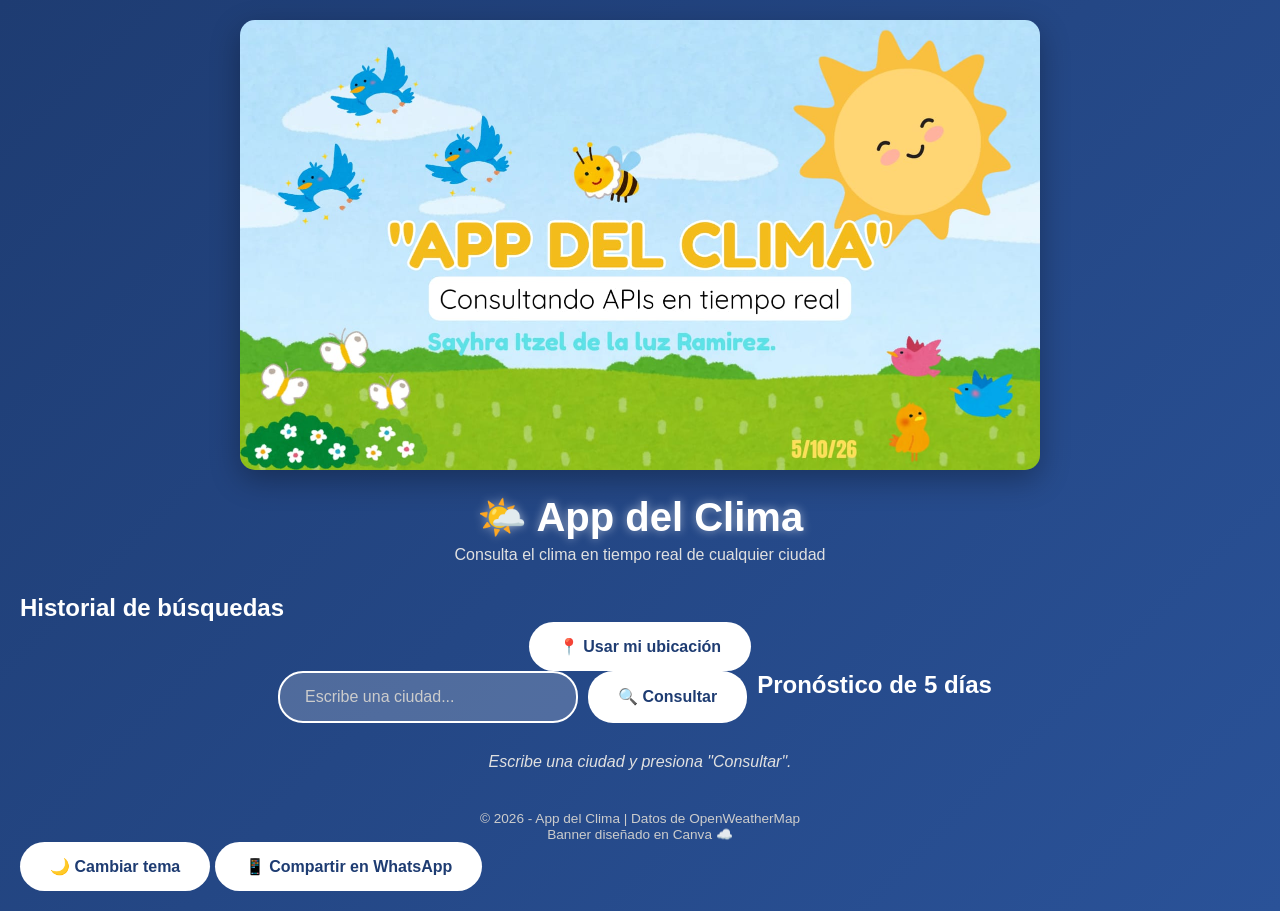
<file: index.html>
<!DOCTYPE html>
<html lang="es">
<head>
    <meta charset="UTF-8">
    <meta name="viewport" content="width=device-width, initial-scale=1.0">
    <title>App del Clima - API</title>
    <link rel="stylesheet" href="estilos.css">
</head>

<body>

    <header>
        <img src="banner.png" alt="Banner de la App del Clima" class="banner">

        <h1>🌤️ App del Clima</h1>
        <p>Consulta el clima en tiempo real de cualquier ciudad</p>
    </header>
    <h2>Historial de búsquedas</h2>

<div id="historial"></div>

    <main>
        <button id="btnUbicacion">📍 Usar mi ubicación</button>

        <form id="formulario" class="buscador">
            <input 
                type="text" 
                id="inputCiudad" 
                placeholder="Escribe una ciudad..."
                required
            >

            <button type="submit">🔍 Consultar</button>
            <h2>Pronóstico de 5 días</h2>
            <div id="pronostico" class="pronostico"></div>
        </form>

        <div id="resultado" class="resultado"></div>

        <p id="estado"></p>

    </main>

    <footer>
        <p>&copy; 2026 - App del Clima | Datos de OpenWeatherMap</p>
        <p>Banner diseñado en Canva ☁️</p>
    </footer>

    <button id="btnTema">🌙 Cambiar tema</button>
    <button id="btnWhatsApp">📱 Compartir en WhatsApp</button>

    <script src="script.js"></script>
</body>
</html>
</file>
<file: estilos.css>
/* Reset básico */
* {
    margin: 0;
    padding: 0;
    box-sizing: border-box;
}

body {
    font-family: 'Segoe UI', Arial, sans-serif;
    background: linear-gradient(135deg, #1e3c72, #2a5298);
    color: #ffffff;
    min-height: 100vh;
    padding: 20px;
    transition: background 0.5s ease;
}

/* Fondos según el clima */
body.clima-soleado {
    background: linear-gradient(135deg, #f12711, #f5af19);
}

body.clima-nublado {
    background: linear-gradient(135deg, #606c88, #3f4c6b);
}

body.clima-lluvioso {
    background: linear-gradient(135deg, #0f2027, #203a43, #2c5364);
}

body.clima-nieve {
    background: linear-gradient(135deg, #e6dada, #274046);
}

header {
    text-align: center;
    margin-bottom: 30px;
}

.banner {
    width: 100%;
    max-width: 800px;
    height: auto;
    border-radius: 15px;
    margin-bottom: 20px;
    box-shadow: 0 10px 30px rgba(0, 0, 0, 0.3);
    transition: transform 0.3s ease;
}

.banner:hover {
    transform: scale(1.02);
}

header h1 {
    font-size: 2.5rem;
    text-shadow: 0 0 10px rgba(255, 255, 255, 0.5);
}

header p {
    color: #e0e0e0;
    margin-top: 5px;
}

main {
    max-width: 800px;
    margin: 0 auto;
    text-align: center;
}

.buscador {
    display: flex;
    gap: 10px;
    justify-content: center;
    flex-wrap: wrap;
    margin-bottom: 30px;
}

#inputCiudad {
    padding: 15px 25px;
    border: 2px solid #ffffff;
    border-radius: 25px;
    background: rgba(255, 255, 255, 0.2);
    color: #ffffff;
    font-size: 1rem;
    width: 300px;
    outline: none;
    transition: all 0.3s ease;
}

#inputCiudad::placeholder {
    color: #cccccc;
}

#inputCiudad:focus {
    background: rgba(255, 255, 255, 0.3);
    box-shadow: 0 0 15px rgba(255, 255, 255, 0.5);
}

button {
    background: #ffffff;
    color: #1e3c72;
    border: none;
    padding: 15px 30px;
    font-size: 1rem;
    font-weight: bold;
    border-radius: 25px;
    cursor: pointer;
    transition: all 0.3s ease;
}

button:hover {
    background: #f0f0f0;
    transform: scale(1.05);
    box-shadow: 0 0 20px rgba(255, 255, 255, 0.6);
}

button:disabled {
    background: #888;
    cursor: not-allowed;
    transform: none;
}

.resultado {
    background: rgba(255, 255, 255, 0.15);
    border-radius: 20px;
    padding: 30px;
    backdrop-filter: blur(10px);
    box-shadow: 0 10px 30px rgba(0, 0, 0, 0.3);
    animation: aparecer 0.5s ease;
    display: none;
}

.resultado.visible {
    display: block;
}

@keyframes aparecer {
    from {
        opacity: 0;
        transform: translateY(20px);
    }

    to {
        opacity: 1;
        transform: translateY(0);
    }
}

.resultado .ciudad {
    font-size: 2rem;
    font-weight: bold;
    margin-bottom: 10px;
}

.resultado .pais {
    font-size: 1.2rem;
    color: #e0e0e0;
    margin-bottom: 20px;
}

.resultado .icono-clima {
    width: 100px;
    height: 100px;
    margin: 10px auto;
}

.resultado .temperatura {
    font-size: 3.5rem;
    font-weight: bold;
    margin: 10px 0;
}

.resultado .descripcion {
    font-size: 1.3rem;
    text-transform: capitalize;
    margin-bottom: 20px;
}

.resultado .detalles {
    display: grid;
    grid-template-columns: repeat(auto-fit, minmax(150px, 1fr));
    gap: 15px;
    margin-top: 20px;
}

.resultado .detalle {
    background: rgba(255, 255, 255, 0.1);
    border-radius: 15px;
    padding: 15px;
}

.resultado .detalle .etiqueta {
    font-size: 0.85rem;
    color: #cccccc;
    text-transform: uppercase;
    letter-spacing: 1px;
}

.resultado .detalle .valor {
    font-size: 1.3rem;
    font-weight: bold;
    margin-top: 5px;
}

#estado {
    margin-top: 20px;
    color: #e0e0e0;
    font-style: italic;
}

footer {
    text-align: center;
    margin-top: 40px;
    color: #cccccc;
    font-size: 0.85rem;
}

/* Responsive */
@media (max-width: 600px) {

    header h1 {
        font-size: 1.8rem;
    }

    #inputCiudad {
        width: 100%;
    }

    .resultado .temperatura {
        font-size: 2.5rem;
    }

    .banner {
        max-width: 100%;
    }
}
body.claro {
    background: #f2f2f2;
    color: #222;
}

body.claro .resultado {
    background: rgba(0, 0, 0, 0.1);
}

body.claro #estado {
    color: #333;
}
.pronostico {
    display: grid;
    grid-template-columns: repeat(auto-fit, minmax(130px, 1fr));
    gap: 15px;
    margin-top: 20px;
}

.dia-pronostico {
    padding: 15px;
    text-align: center;
    border-radius: 15px;
    background: rgba(255, 255, 255, 0.15);
}

.dia-pronostico img {
    width: 70px;
    height: 70px;
}

.dia-pronostico h3 {
    text-transform: capitalize;
    font-size: 1rem;
}
</file>
